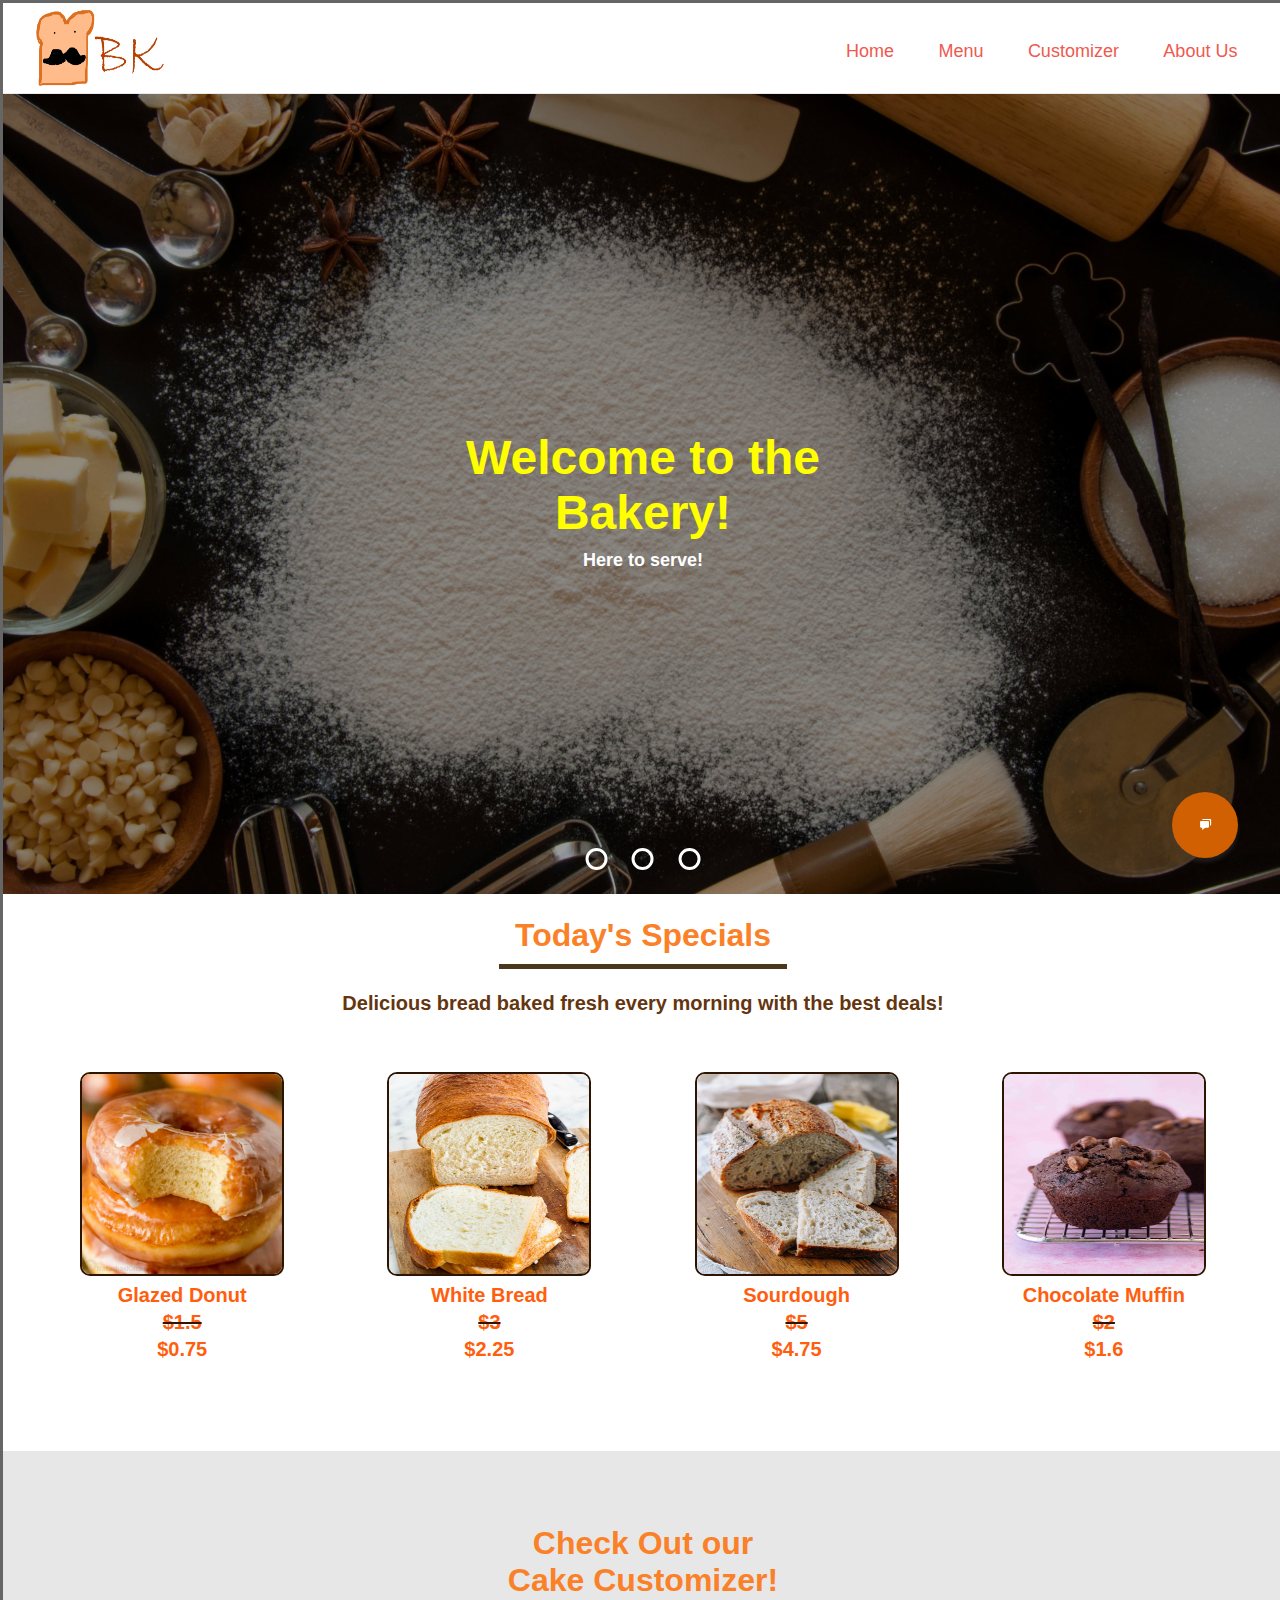
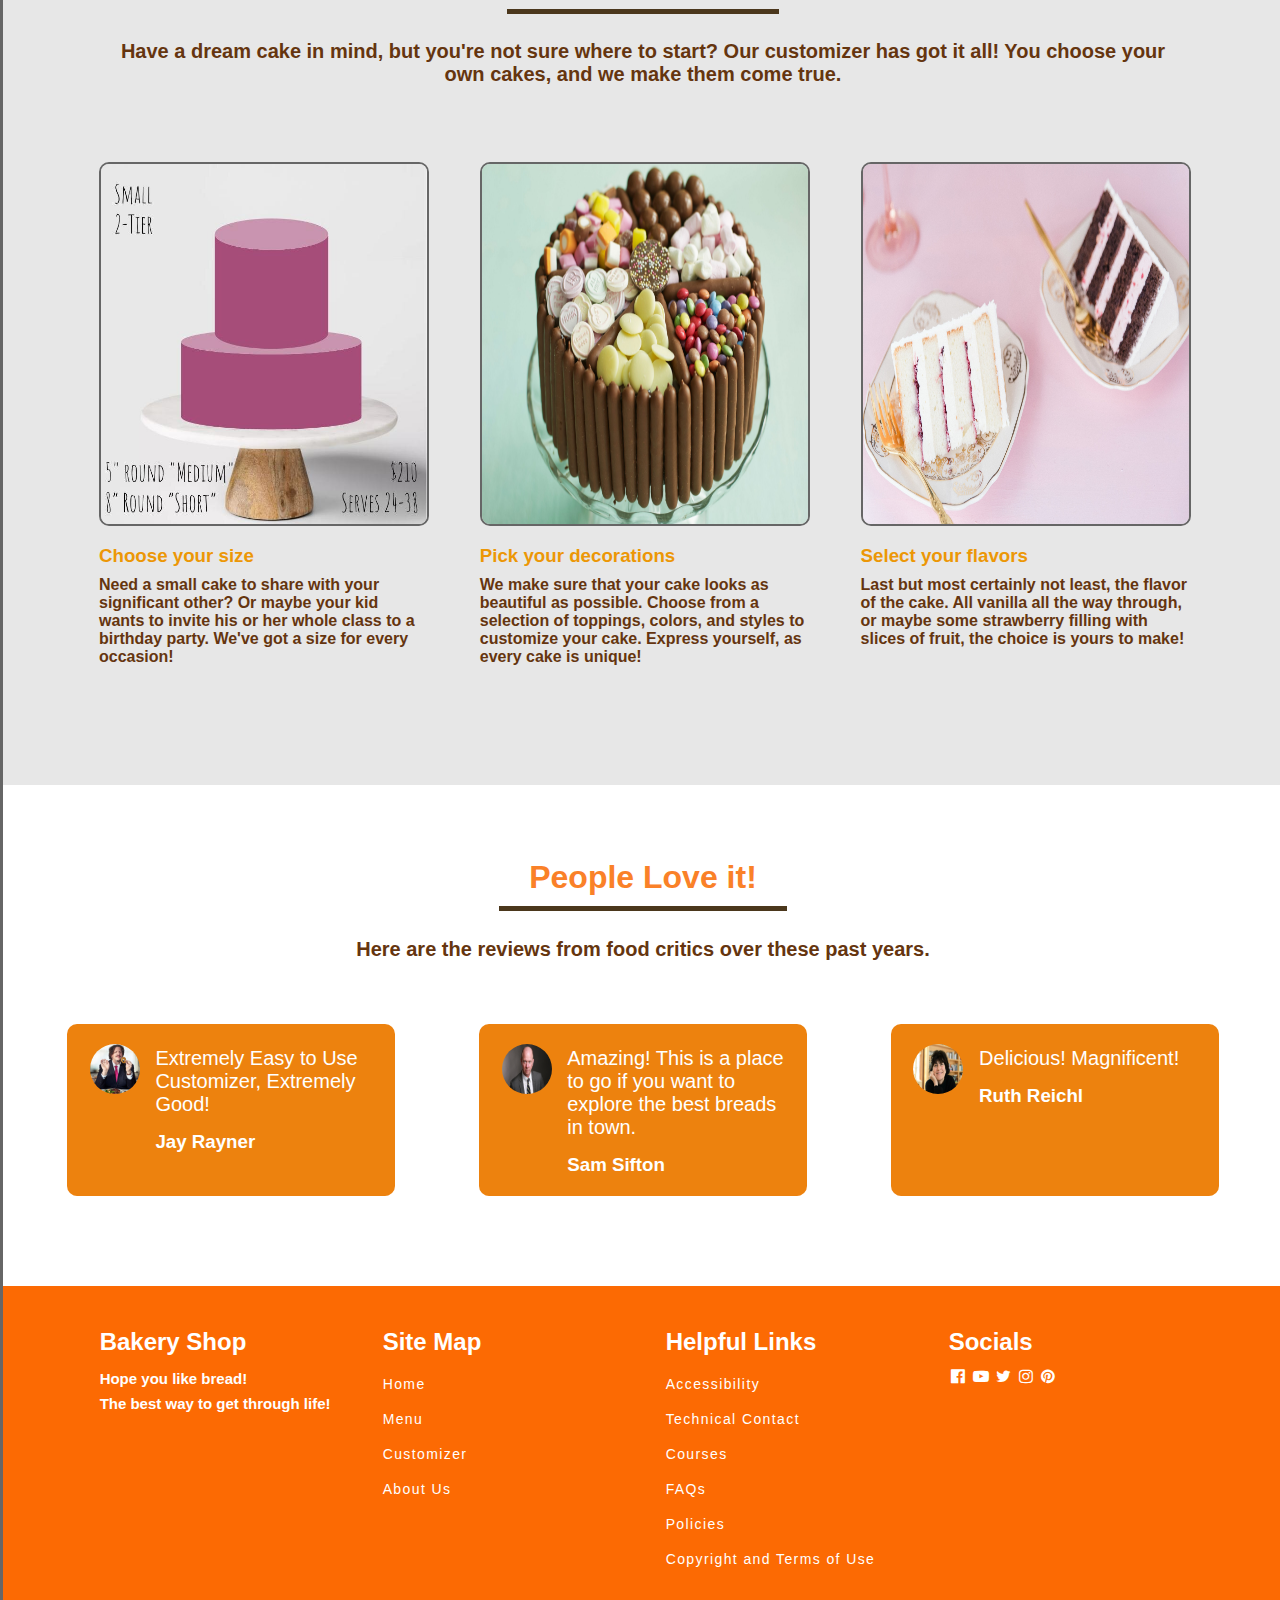
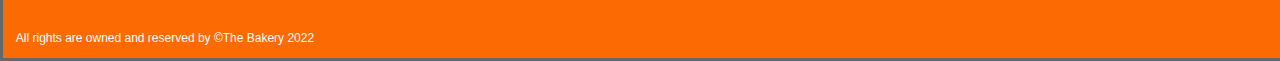
<file: index.html>
<!DOCTYPE html> 
<html lang = "en">

<head>
	<title> The Bakery </title> 
	<meta charset = "utf-8"> 
	<meta name = "viewport" content = "width=device-width, initialscale=1.0">
	<link rel = "stylesheet" href = "style.css" media = "screen">
	<!-- Importing Different Symbols and Font --> 
	<link rel = "stylesheet" href = "https://stackpath.bootstrapcdn.com/font-awesome/4.7.0/css/font-awesome.min.css"> 
	<link rel = "stylesheet" href = 'https://unpkg.com/boxicons@2.1.2/css/boxicons.min.css'>
	<script src = "script.js"></script>
</head>

<body onload = "load1()" >
<!-- Liquid Layout for Website -->
<div id = "wrapper"> 
<!-- Header and Nav (Uses hamburger menu for responsive design)--> 
	<header>
		
		<a href="index.html"> <img class="ipad" src="logo.png" alt="The Bakery Logo"> </a> 
	
		<nav>
			<input type="checkbox" id="check"> 
			<label for="check">  
				<i class='bx bx-menu' id = "btn"> </i>
				<i class='bx bx-x' id = "cancel"> </i> 
			</label> 
	
			<a href="index.html"> <img src="logo.png" alt="The Bakery Logo"> </a> 
			
			<ul>
					<li> <a href="index.html">Home</a> </li>
					<li> <a href="menu.html">Menu</a> </li>
					<li> <a href="custom.html">Customizer</a> </li>
					<li> <a href="about.html">About Us</a> </li>
			</ul>

		</nav>
		
	</header> 
	
	<main>

<!-- Home Feature Section -->
	<section id = "specials-feature">
	
		<div class = "slides">

			<div class = "slider active">	
				<img src = "feature/home.jpg" alt = "Home" id = "home-feature">
				<div class = "promo-info"> 
					<h1> Welcome to the Bakery! </h1> 
					<p> Here to serve! </p>
				</div>
			</div> 

			<div class = "slider">
				<img src = "" alt = "Promo 1" id = "image-promo1">	
				<div class = "promo-info"> 
					<h1 id = "promo-header1"></h1> 
					<p id = "promo-info1"></p>
				</div>
			</div> 

			<div class = "slider">
				<img src = "" alt = "Promo 2" id = "image-promo2">
				<div class = "promo-info"> 
					<h1 id = "promo-header2"></h1> 
					<p id = "promo-info2"></p>
				</div>	
			</div>

			<i class='bx bxs-chevron-left' id = "slide-prev"></i>
			<i class='bx bxs-chevron-right' id = "slide-next"></i>

			<!-- Manual Slider -->

			<div class = "dots-nav"> 
				<div class = "dot"></div>
				<div class = "dot"></div>
				<div class = "dot"></div>
			</div>

		</div>

	</section>	 

<!--- Featured Specials Section -->

	<section id="featured-specials"> 
					
		<h2> Today's Specials </h2> 
		
		<p> Delicious bread baked fresh every morning with the best deals! </p> 

		<div class= "row-2page"> 
		
			<div class="col-2page"> 
				<a href =""> <img src="" alt = "Deal 1" id = "deal1-image"> </a> 
				<h3 class = "deal1-bread" > </h3> 
				<strike> <h3 class = "old-price1">  </h3> </strike>
				<h3 class = "new-price1"> </h3> 
			</div> 
			
			<div class="col-2page"> 
				<a href =""> <img src="" alt = "Deal 2" id = "deal2-image"> </a> 
				<h3 class = "deal2-bread" > </h3> 
				<strike> <h3 class = "old-price2">  </h3> </strike>
				<h3 class = "new-price2"> </h3> 
			</div> 
			
			<div class="col-2page"> 
				<a href =""> <img src="" alt = "Deal 3" id = "deal3-image"> </a> 
				<h3 class = "deal3-bread" > </h3> 
				<strike> <h3 class = "old-price3">  </h3> </strike>
				<h3 class = "new-price3"> </h3> 
			</div> 
			
			<div class="col-2page"> 
				<a href =""> <img src="" alt = "Deal 3" id = "deal4-image"> </a> 
				<h3 class = "deal4-bread" > </h3> 
				<strike> <h3 class = "old-price4">  </h3> </strike>
				<h3 class = "new-price4"> </h3> 
			</div>
			
		</div> 

	</section>  

<!-- Showcasing the type of cruisine taught -->
	<div class="cover">
		<section id="custom"> 
	
			<h2> Check Out our Cake Customizer! </h2> 
			
			<p id = "custom-desc"> Have a dream cake in mind, but you're not sure where to start? Our customizer has got it all! You choose your own cakes, and we make them come true. </p>
		
			<div id="row1">
		
				<div class="custom-col">
					<a href=""> <img src="custom/size.jpg" alt="Choose your size" height=360> </a>
					<h3>Choose your size</h3>
					<p> Need a small cake to share with your significant other? Or maybe your kid wants to invite his or her whole class to a birthday party. We've got a size for every occasion! </p>
				</div> 
			
				<div class="custom-col">
					<a href=""> <img src="custom/decoration.jpg" alt="Pick your decorations" height=360> </a> 
					<h3>Pick your decorations</h3>
					<p> We make sure that your cake looks as beautiful as possible. Choose from a selection of toppings, colors, and styles to customize your cake. Express yourself, as every cake is unique! </p>
				</div> 
			
				<div class="custom-col">
					<a href=""> <img src="custom/flavor.jpg" alt="Select your flavors" height=360> </a> 
					<h3>Select your flavors</h3>
					<p> Last but most certainly not least, the flavor of the cake. All vanilla all the way through, or maybe some strawberry filling with slices of fruit, the choice is yours to make!</p>
				</div>

			</div>
	
		</section> 
	</div> 

<!-- Reviews from People --> 
		<section id="review"> 
		
			<h2> People Love it! </h2>
			<p id = "review-desc"> Here are the reviews from food critics over these past years. </p>
			
				<div class="row2-3"> 
			
					<div class="review-col">
						<img src="reviewer/jay.jpg" alt="Jay Rayner Portrait"> 
						<div>
							<p> Extremely Easy to Use Customizer, Extremely Good! </p> 
							<h3> Jay Rayner </h3> 
						</div>
					</div>
					
					<div class="review-col">
						<img src="reviewer/sam.jpg" alt="Sam Sifton Portrait"> 
						<div>
							<p> Amazing! This is a place to go if you want to explore the best breads in town. </p> 
							<h3> Sam Sifton </h3>
						</div>
					</div>
					
					<div class="review-col">
						<img src="reviewer/ruth.jpg" alt="Ruth Reichl Portrait"> 
						<div>
							<p> Delicious! Magnificent! </p> 
							<h3> Ruth Reichl </h3> 
						</div> 
					</div>
				
				</div> 
				
		</section> 
	
	</main>

<!-- Footer including socials, site map and other links --> 
	<footer>
	
		<div class="container">
		
			<div class="footer-content">
				<h3> Bakery Shop </h3>
					<h4> Hope you like bread! <br/> 
					The best way to get through life! </h4> 
			</div>
			
			<div class="footer-content">
				<h3> Site Map </h3>
				<ul>
					<li> <a href="index.html">Home</a> </li>
					<li> <a href="menu.html">Menu</a> </li>
					<li> <a href="custom.html">Customizer</a> </li>
					<li> <a href="about.html">About Us</a> </li>
				</ul>
			</div>
			
			<div class="footer-content">
				<h3> Helpful Links </h3>
				<ul>
					<li><a href="">Accessibility</a></li> 
					<li><a href="">Technical Contact</a></li> 
					<li><a href="">Courses</a></li> 
					<li><a href="">FAQs</a></li> 
					<li><a href="">Policies</a></li> 
					<li><a href="">Copyright and Terms of Use</a></li>	
				</ul> 
			</div>
			
			<div class="footer-content">
				<h3> Socials </h3>
				<div class="social">
					<a href = "https://www.facebook.com/"> <i class="fa fa-facebook-official"></i></a>
					<a href = "https://www.youtube.com/"> <i class="fa fa-youtube-play"></i></a>
					<a href = "https://twitter.com/?lang=en"> <i class="fa fa-twitter"></i></a>
					<a href = "https://www.instagram.com/"> <i class="fa fa-instagram"></i></a>
					<a href = "https://www.pinterest.com/"> <i class="fa fa-pinterest"></i></a>
				</div> 
			</div>
			
		</div>

		<div class="bottom-footer"> 
		
			<p> All rights are owned and reserved by &copy;The Bakery 2022 </p> 
			
		</div>

	</footer> 

<!-- Chat Box -->
	<section id = "chat-helper"> 
        
		<button class = "chat-button"> 
			<i class='bx bxs-chat' > </i>
		</button>

		<div class = "chat-box"> 
			<div class = "close"> 
				<i class='bx bx-x' ></i> 
			</div>
			<div class = "chat-area">
				<div class = "incoming-message"> 
					<img src = "chat_box/chat-avatar.png" alt = "Bot Avatar" class = "avatar-icon"> 
					<span class = "msg"> 
						<p> Welcome to the Bakery! </p> 
						<p> Please select the one of the </p> 
						<p> following options! </p>
						<p> 1. Contact Number </p>
						<p> 2. Email </p>
						<p> 3. Address </p>
					</span>
				</div>
			</div>

			<div class = "message-input-area">
				<input type = "text" class = "message-input"> 
				<button class = "message-submit"> <i class='bx bxs-send'> </i> </button>
			</div> 
		</div>

	</section>
	
</div>

</body>

</html>
</file>
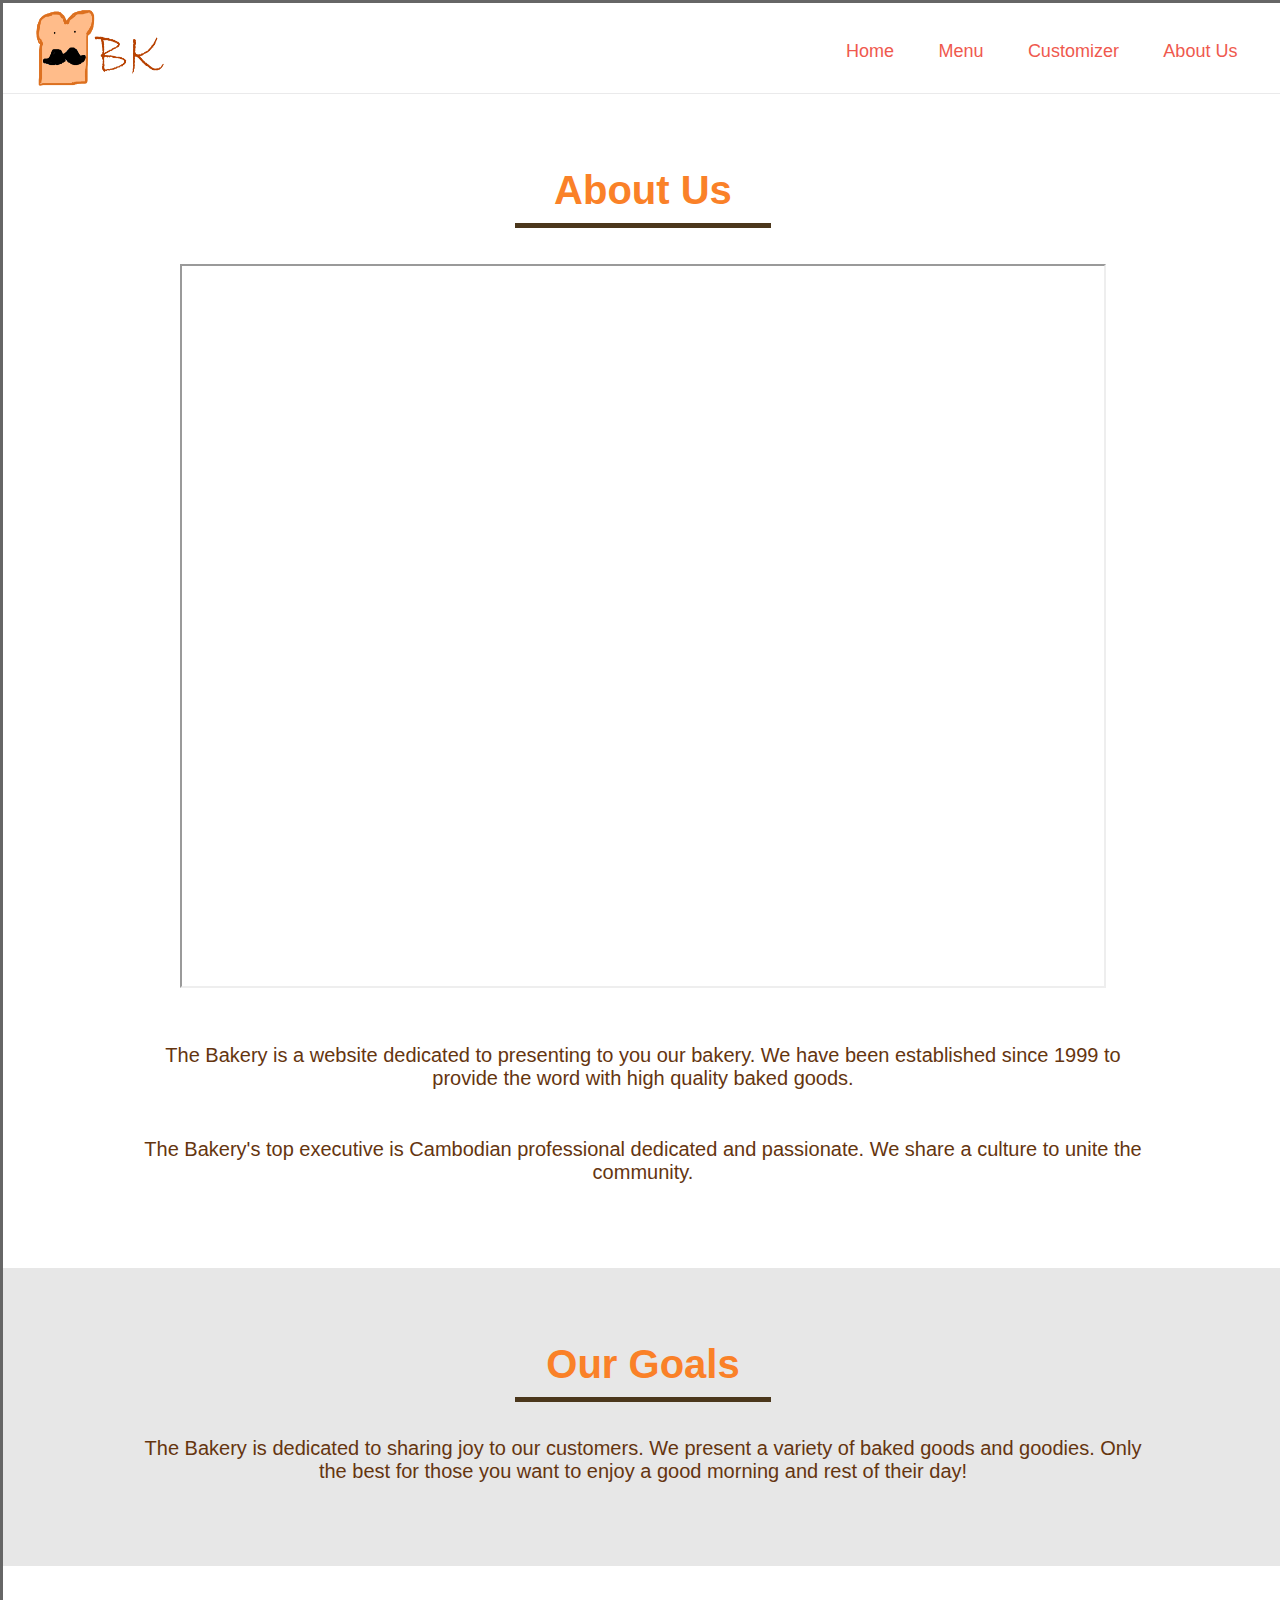
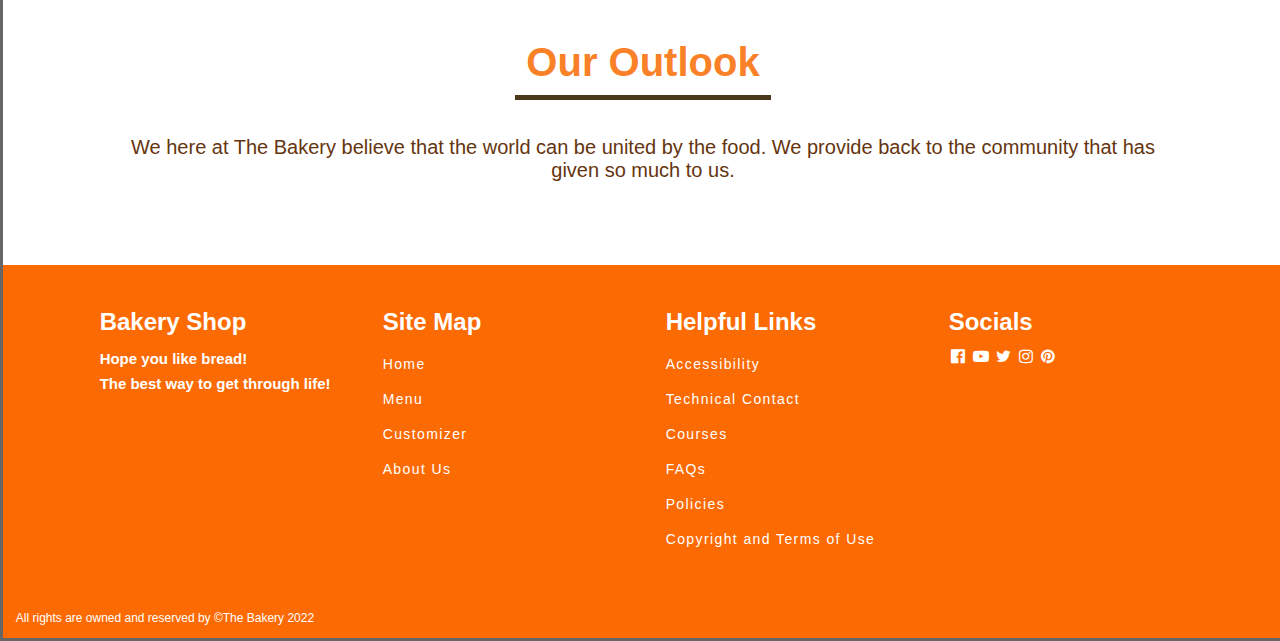
<file: about.html>
<!DOCTYPE html> 
<html lang = "en">

<head>
	<title> The Bakery </title> 
	<meta charset = "utf-8"> 
	<meta name = "viewport" content = "width=device-width, initialscale=1.0">
	<link rel = "stylesheet" href = "style.css" media = "screen">
	<!-- Importing Different Symbols and Font --> 
	<link rel = "stylesheet" href = "https://stackpath.bootstrapcdn.com/font-awesome/4.7.0/css/font-awesome.min.css"> 
	<link rel = "stylesheet" href = 'https://unpkg.com/boxicons@2.1.2/css/boxicons.min.css'>
	<script src = "script.js"></script>
</head>

<body onload = "load()">
<!-- Liquid Layout for Website -->
<div id = "wrapper"> 
<!-- Header and Nav (Uses hamburger menu for responsive design)--> 
	<header>
		
		<a href="index.html"> <img class="ipad" src="logo.png" alt="The Bakery Logo"> </a> 
		
		<nav>
			<input type="checkbox" id="check"> 
			<label for="check">  
				<i class='bx bx-menu' id = "btn"> </i>
				<i class='bx bx-x' id = "cancel"> </i> 
			</label> 
		
			<a href="index.html"> <img src="logo.png" alt="The Bakery Logo"> </a> 
				
			<ul>
					<li> <a href="index.html">Home</a> </li>
					<li> <a href="menu.html">Menu</a> </li>
					<li> <a href="custom.html">Customizer</a> </li>
					<li> <a href="about.html">About Us</a> </li>
			</ul>
	
		</nav>
			
	</header>
	
	<main>
	
		<!-- About Section Containing Video -->
		<section class="about-us-video">
		
			<h2> About Us </h2> 

			<!-- Please not this is not our video but simply used as a place holder-->
			<iframe src="https://www.youtube.com/embed/XNXuwrXFHRs" allowfullscreen></iframe>
			
			<p> The Bakery is a website dedicated to presenting to you our bakery. We have been established since 1999 to provide the word with high quality baked goods. </p>
			<br/> 
			<p> The Bakery's top executive is Cambodian professional dedicated and passionate. We share a culture to unite the community. </p> 
	
		</section> 
		
		<!-- About Section Containing Main Goals -->
		<div class="cover"> 
		<section class="about-us-goal"> 
		
			<h2> Our Goals </h2> 
			
			<p>The Bakery is dedicated to sharing joy to our customers. We present a variety of baked goods and goodies. Only the best for those you want to enjoy a good morning
			and rest of their day! </p> 
		
		</section> 
		</div> 
		
		<!-- About Section Containing Outlook-->
		<section class="about-us-outlook"> 
			
			<h2> Our Outlook </h2> 
			
			<p> We here at The Bakery believe that the world can be united by the food. We provide back to the community that has given so much to us. </p> 
			
		</section> 
		
	</main>

<!-- Footer including socials, site map and other links --> 
	<footer>
	
		<div class="container">
		
			<div class="footer-content">
				<h3> Bakery Shop </h3>
					<h4> Hope you like bread! <br/> 
					The best way to get through life! </h4>
			</div>
			
			<div class="footer-content">
				<h3> Site Map </h3>
				<ul>
					<li> <a href="index.html">Home</a> </li>
					<li> <a href="menu.html">Menu</a> </li>
					<li> <a href="custom.html">Customizer</a> </li>
					<li> <a href="about.html">About Us</a> </li> 
				</ul>
			</div>
			
			<div class="footer-content">
				<h3> Helpful Links </h3>
				<ul>
					<li><a href="">Accessibility</a></li> 
					<li><a href="">Technical Contact</a></li> 
					<li><a href="">Courses</a></li> 
					<li><a href="">FAQs</a></li> 
					<li><a href="">Policies</a></li> 
					<li><a href="">Copyright and Terms of Use</a></li>	
				</ul> 
			</div>
			
			<div class="footer-content">
				<h3> Socials </h3>
				<div class="social">
					<a href = "https://www.facebook.com/"> <i class="fa fa-facebook-official"></i></a>
					<a href = "https://www.youtube.com/"> <i class="fa fa-youtube-play"></i></a>
					<a href = "https://twitter.com/?lang=en"> <i class="fa fa-twitter"></i></a>
					<a href = "https://www.instagram.com/"> <i class="fa fa-instagram"></i></a>
					<a href = "https://www.pinterest.com/"> <i class="fa fa-pinterest"></i></a>
				</div> 
			</div>
			
		</div>

		<div class="bottom-footer"> 
		
			<p> All rights are owned and reserved by &copy;The Bakery 2022 </p> 
			
		</div>

	</footer> 
	
</div>

</body>

</html>
</file>
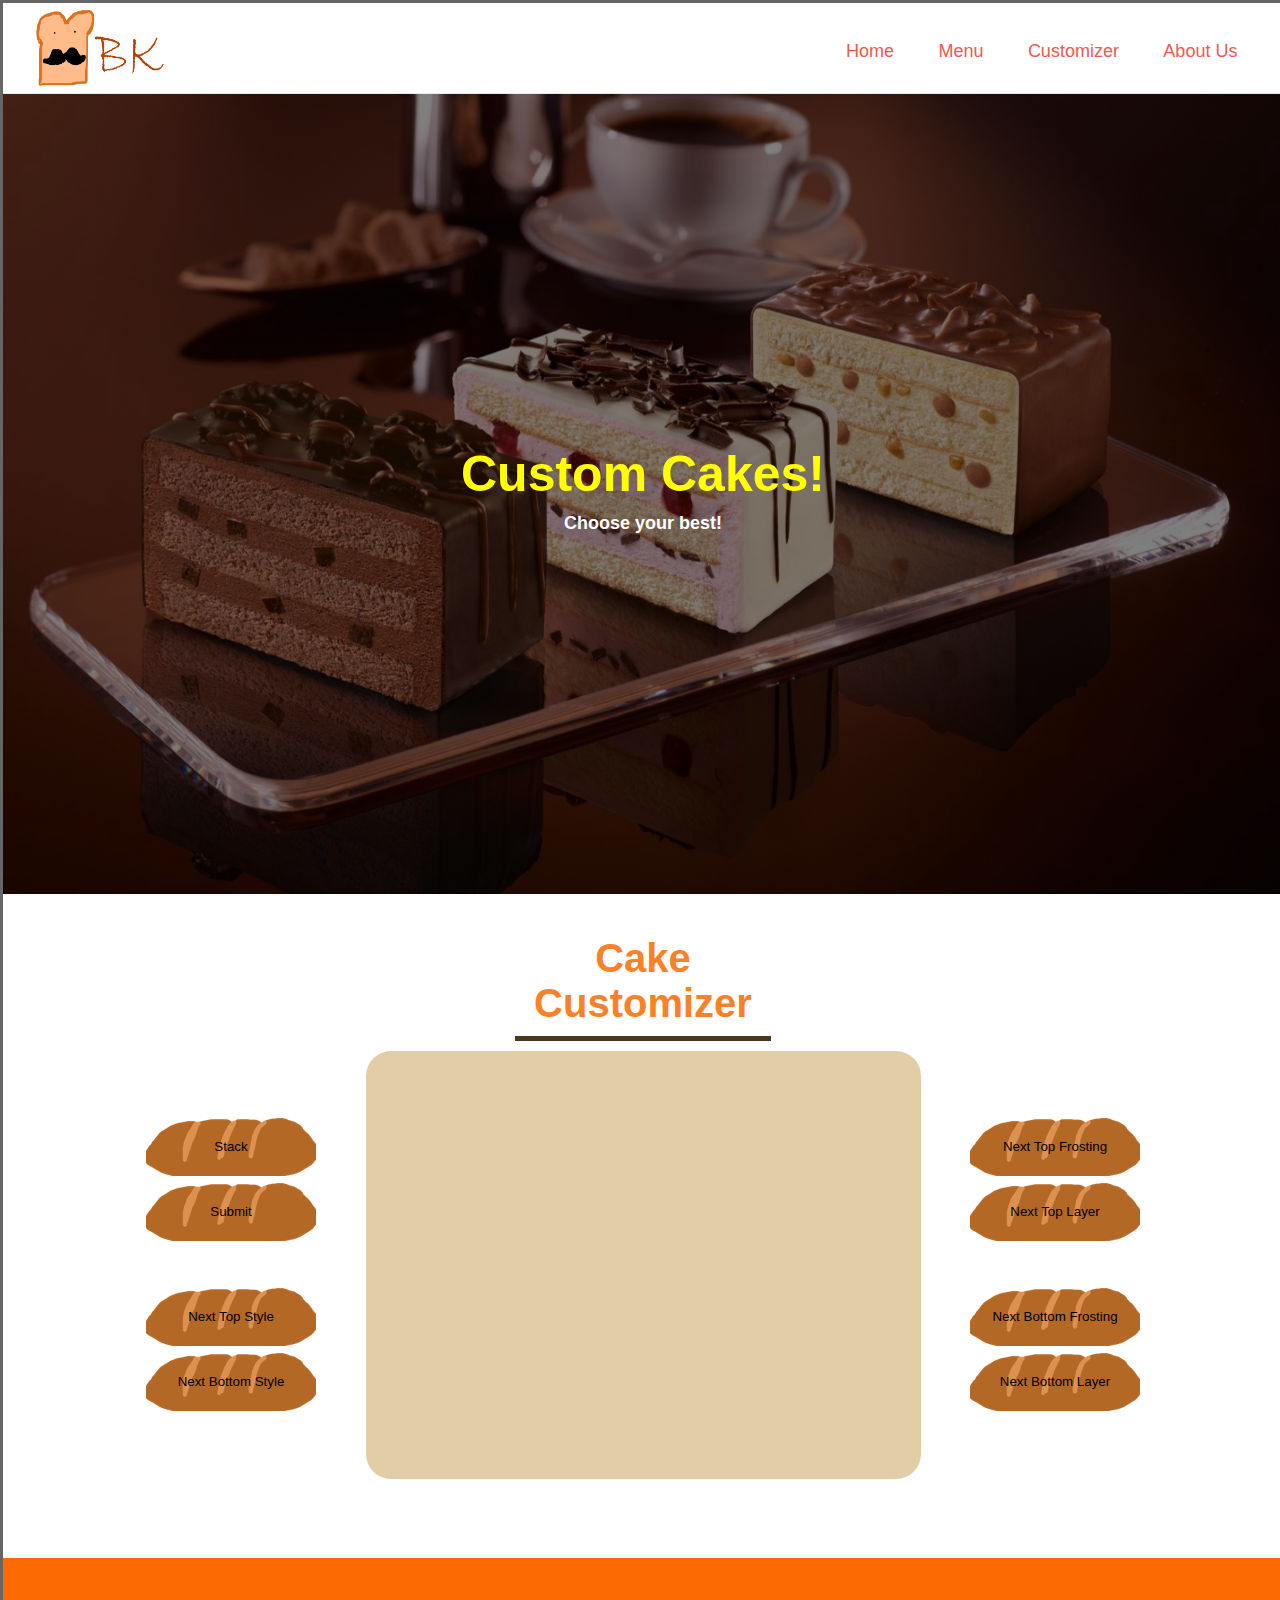
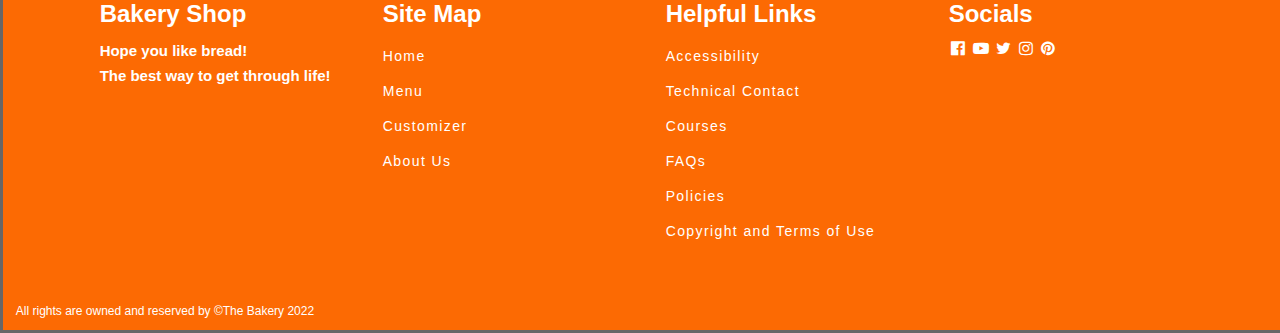
<file: custom.html>
<!DOCTYPE html> 
<html lang = "en">

<head>
	<title> The Bakery </title> 
	<meta charset = "utf-8"> 
	<meta name = "viewport" content = "width=device-width, initialscale=1.0">
	<link rel = "stylesheet" href = "style.css" media = "screen">
	<!-- Importing Different Symbols and Font --> 
	<link rel = "stylesheet" href = "https://stackpath.bootstrapcdn.com/font-awesome/4.7.0/css/font-awesome.min.css"> 
	<link rel = "stylesheet" href = 'https://unpkg.com/boxicons@2.1.2/css/boxicons.min.css'>
    <script src="script.js"></script>
</head>

<body onload = "load()">
<!-- Liquid Layout for Website -->
<div id = "wrapper"> 
<!-- Header and Nav (Uses hamburger menu for responsive design)--> 
	<header>
		
		<a href="index.html"> <img class="ipad" src="logo.png" alt="The Bakery Logo"> </a> 
	
		<nav>
			<input type="checkbox" id="check"> 
			<label for="check">  
				<i class='bx bx-menu' id = "btn"> </i>
				<i class='bx bx-x' id = "cancel"> </i> 
			</label> 
	
			<a href="index.html"> <img src="logo.png" alt="The Bakery Logo"> </a> 
			
			<ul>
					<li> <a href="index.html">Home</a> </li>
					<li> <a href="menu.html">Menu</a> </li>
					<li> <a href="custom.html">Customizer</a> </li>
					<li> <a href="about.html">About Us</a> </li>
			</ul>

		</nav>
		
	</header> 
	
	<main>

    <!-- Home Section -->
        <div id = "custom-home">

            <div class = "title"> 

            <h1> Custom Cakes! </h1>
			
			    <p> Choose your best! <p>
                    
            </div>
			
		</div>  
    
        <div id = "cake-custom"> 
		
        <h2> Cake Customizer </h2> 
        
        <div id="cakeContainer">
            <div id="cakeBackground">
            <div id="bottomFrosting"></div>
            <div id="topFrosting"></div>
            <div id="bottomLayer"></div>
            <div id="topLayer"></div>
            <div id="topStyle"></div>
            <div id="bottomStyle"></div>
            </div>

            <div>
                <input id="nextFrostB" type="button" value ="Next Bottom Frosting" onclick="nextFrostB()">
            </div>
            <div>
                <input id="nextLayerB" type="button" value ="Next Bottom Layer" onclick="nextLayerB()">
            </div>
            <div>
                <input id="nextFrostT" type="button" value ="Next Top Frosting" onclick="nextFrostT()">
            </div>
            <div>
                <input id="nextLayerT" type="button" value ="Next Top Layer" onclick="nextLayerT()">
            </div>
            <div>
                <input id="nextStyleT" type="button" value ="Next Top Style" onclick="nextStyleT()">
            </div>
            <div>
                <input id="nextStyleB" type="button" value ="Next Bottom Style" onclick="nextStyleB()">
            </div>
            <div>
                <input id="cakeStack" type="button" value ="Stack" onclick="nextStack()">
            </div>
            <div>
                <input id="submit" type="button" value ="Submit" onclick="">
            </div>
    
        </div>

	</main>

<!-- Footer including socials, site map and other links --> 
	<footer>
	
		<div class="container">
		
			<div class="footer-content">
				<h3> Bakery Shop </h3>
					<h4> Hope you like bread! <br/> 
					The best way to get through life! </h4> 
			</div>
			
			<div class="footer-content">
				<h3> Site Map </h3>
				<ul>
					<li> <a href="index.html">Home</a> </li>
					<li> <a href="menu.html">Menu</a> </li>
					<li> <a href="custom.html">Customizer</a> </li>
					<li> <a href="about.html">About Us</a> </li>
				</ul>
			</div>
			
			<div class="footer-content">
				<h3> Helpful Links </h3>
				<ul>
					<li><a href="">Accessibility</a></li> 
					<li><a href="">Technical Contact</a></li> 
					<li><a href="">Courses</a></li> 
					<li><a href="">FAQs</a></li> 
					<li><a href="">Policies</a></li> 
					<li><a href="">Copyright and Terms of Use</a></li>	
				</ul> 
			</div>
			
			<div class="footer-content">
				<h3> Socials </h3>
				<div class="social">
					<a href = "https://www.facebook.com/"> <i class="fa fa-facebook-official"></i></a>
					<a href = "https://www.youtube.com/"> <i class="fa fa-youtube-play"></i></a>
					<a href = "https://twitter.com/?lang=en"> <i class="fa fa-twitter"></i></a>
					<a href = "https://www.instagram.com/"> <i class="fa fa-instagram"></i></a>
					<a href = "https://www.pinterest.com/"> <i class="fa fa-pinterest"></i></a>
				</div> 
			</div>
			
		</div>

		<div class="bottom-footer"> 
		
			<p> All rights are owned and reserved by &copy;The Bakery 2022 </p> 
			
		</div>

	</footer> 
	
</div>

</body>

</html>
</file>
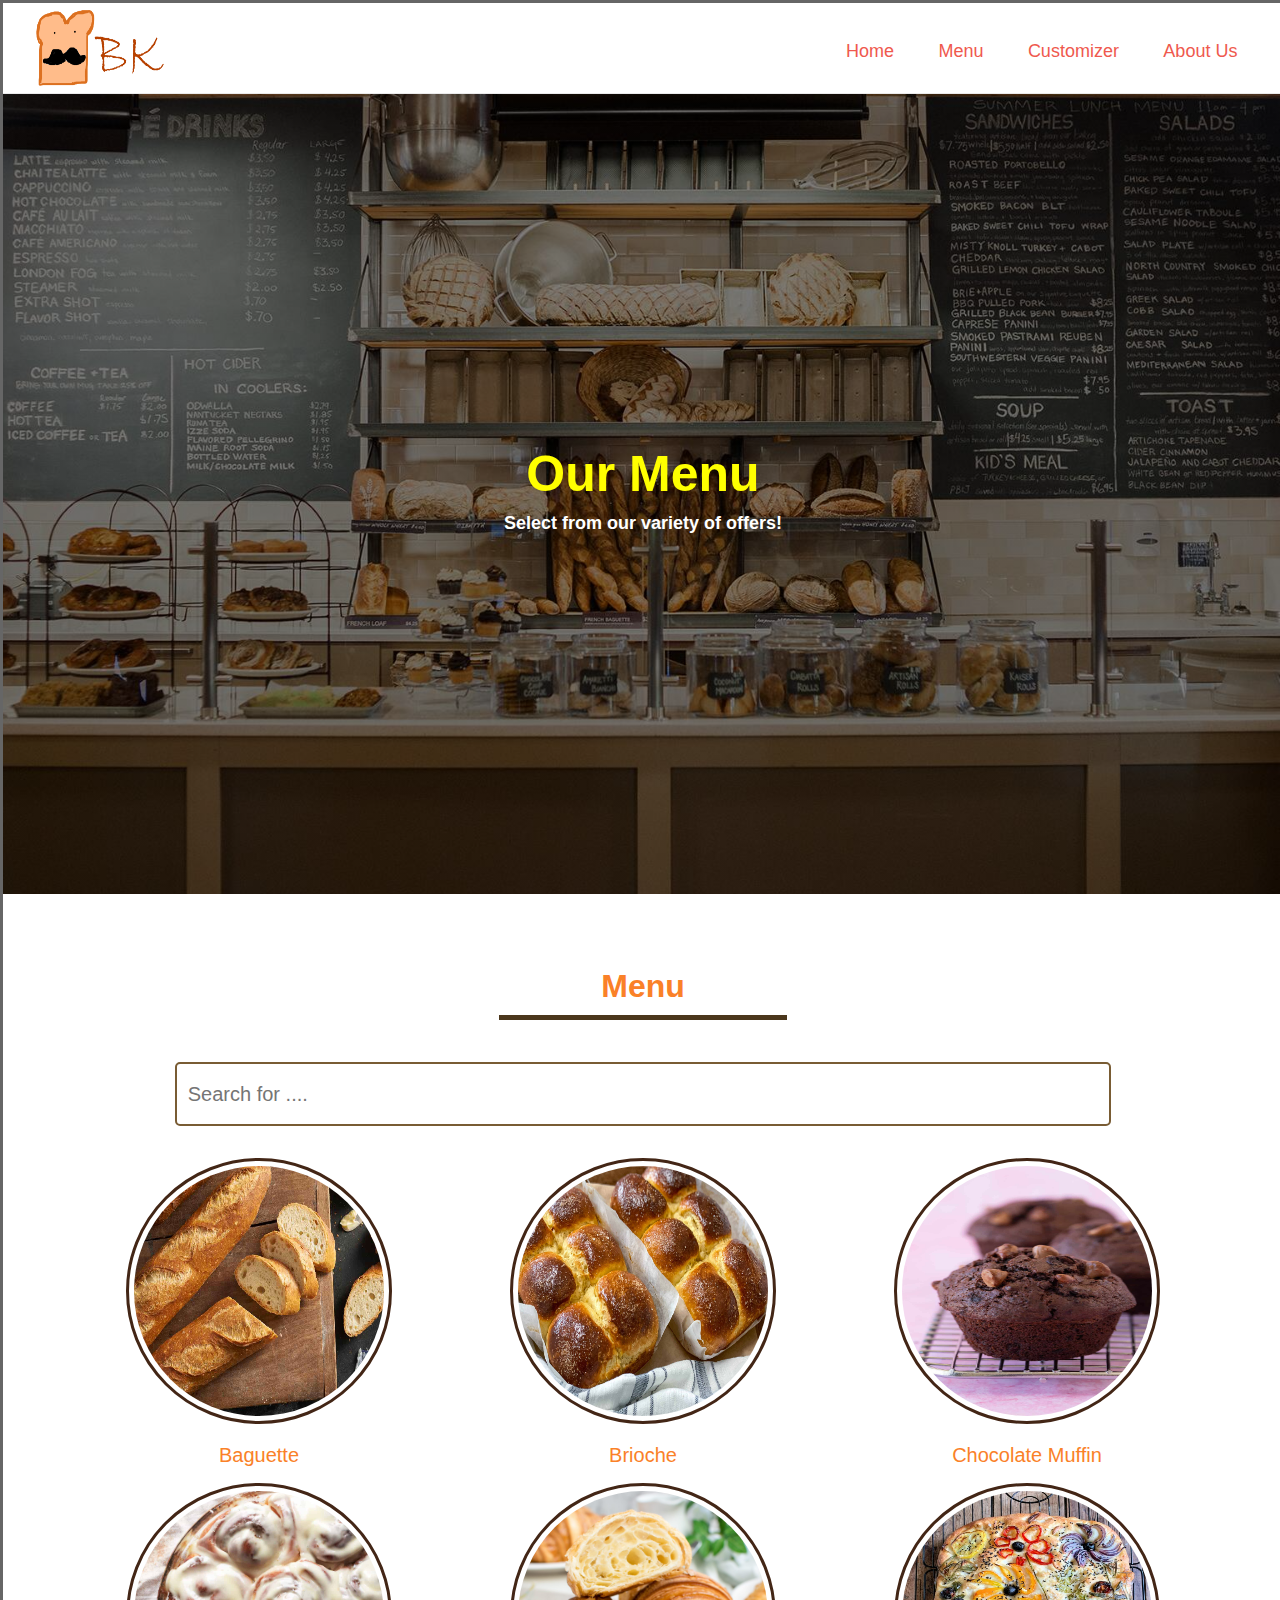
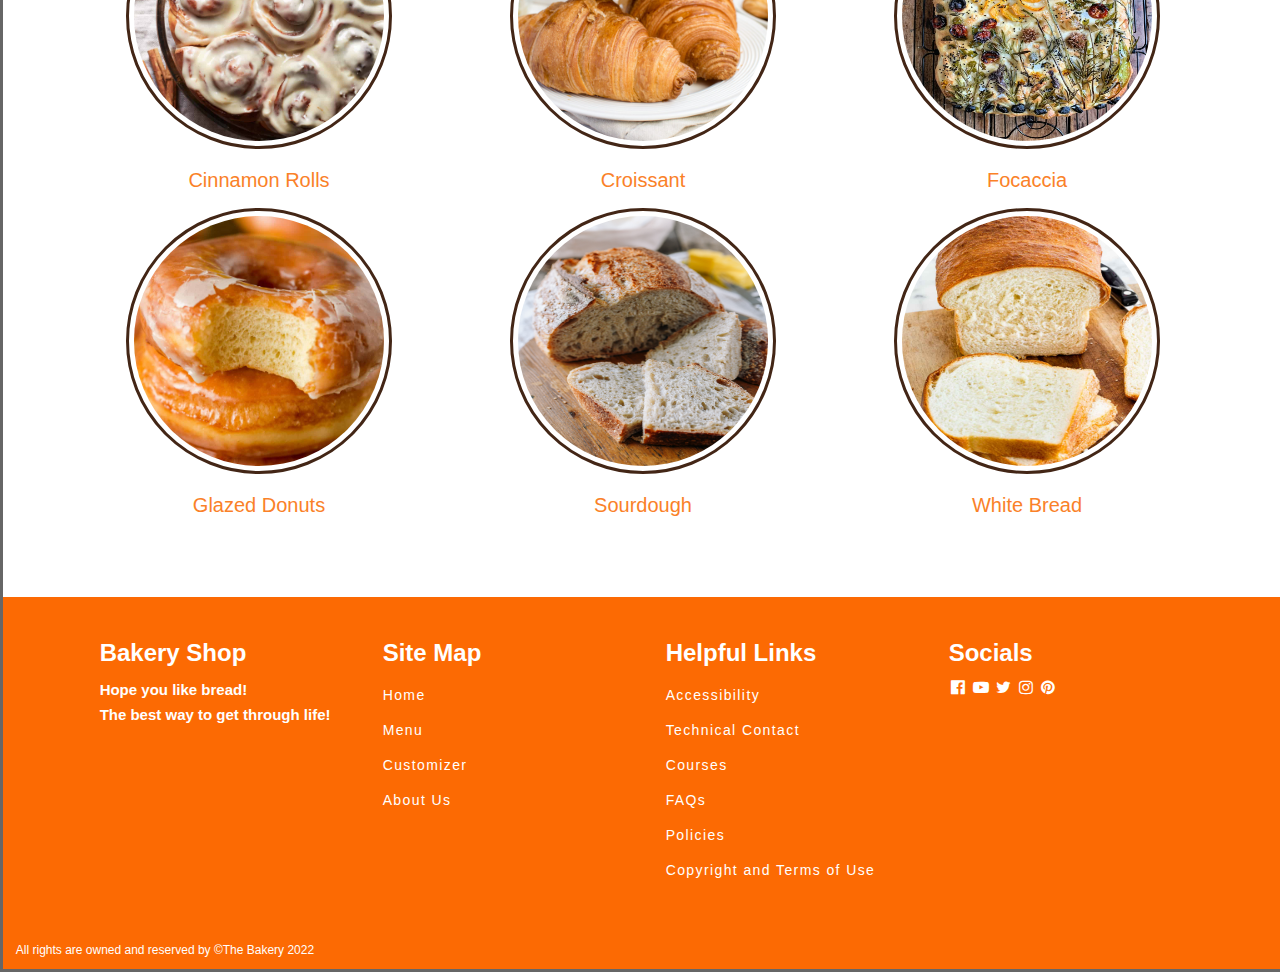
<file: menu.html>
<!DOCTYPE html> 
<html lang = "en">

<head>
	<title> The Bakery </title> 
	<meta charset = "utf-8"> 
	<meta name = "viewport" content = "width=device-width, initialscale=1.0">
	<link rel = "stylesheet" href = "style.css" media = "screen">
	<!-- Importing Different Symbols and Font --> 
	<link rel = "stylesheet" href = "https://stackpath.bootstrapcdn.com/font-awesome/4.7.0/css/font-awesome.min.css"> 
	<link rel = "stylesheet" href = 'https://unpkg.com/boxicons@2.1.2/css/boxicons.min.css'>
	<script src = "script.js"></script>
</head>

<body onload = "load();load2()" >
<!-- Liquid Layout for Website -->
<div id = "wrapper"> 
<!-- Header and Nav (Uses hamburger menu for responsive design)--> 
	<header>
		
		<a href="index.html"> <img class="ipad" src="logo.png" alt="The Bakery Logo"> </a> 
	
		<nav>
			<input type="checkbox" id="check"> 
			<label for="check">  
				<i class='bx bx-menu' id = "btn"> </i>
				<i class='bx bx-x' id = "cancel"> </i> 
			</label> 
	
			<a href="index.html"> <img src="logo.png" alt="The Bakery Logo"> </a> 
			
			<ul>
					<li> <a href="index.html">Home</a> </li>
					<li> <a href="menu.html">Menu</a> </li>
					<li> <a href="custom.html">Customizer</a> </li>
					<li> <a href="about.html">About Us</a> </li>
			</ul>

		</nav>
		
	</header> 
	
	<main>

    <!-- Home Section -->
        <div id = "menu-home">

            <div class = "title"> 

            <h1> Our Menu </h1>
			
			    <p> Select from our variety of offers! <p>
                    
            </div>
			
		</div>  

        <div id = "menu-search"> 

            <h2> Menu </h2>

            <input type = "text" name = "search" class = "search-bar" placeholder = " Search for ...." /> 

            <div id="menu-gallery">
                <figure>
					<a href=""> <img src="Menu_Pictures/baguette.jpg" alt="Baguette" height=300> </a>
					<figcaption> Baguette </figcaption>
				</figure>

                <figure>
					<a href=""> <img src="Menu_Pictures/brioche.jpg" alt="Brioche" height=300> </a>
					<figcaption> Brioche </figcaption>
				</figure>

                <figure>
					<a href=""> <img src="Menu_Pictures/muffin.jpg" alt="Chocolate Muffin" height=300> </a>
					<figcaption> Chocolate Muffin </figcaption>
				</figure>

                <figure>
					<a href=""> <img src="Menu_Pictures/cinnamon.jpg" alt="Cinnamon Rolls" height=300> </a>
					<figcaption>  Cinnamon Rolls </figcaption>
				</figure>

                <figure>
					<a href=""> <img src="Menu_Pictures/croissant.jpg" alt="Croissant" height=300> </a>
					<figcaption> Croissant </figcaption>
				</figure>

                <figure>
					<a href=""> <img src="Menu_Pictures/focaccia.jpg" alt="Focaccia" height=300> </a>
					<figcaption> Focaccia </figcaption>
				</figure> 

                <figure>
					<a href=""> <img src="Menu_Pictures/donut.jpg" alt="Glazed Donuts" height=300> </a>
					<figcaption>  Glazed Donuts </figcaption>
				</figure>
		
				<figure>
					<a href=""> <img src="Menu_Pictures/sourdough.jpg" alt="Sourdough" height=300> </a>
					<figcaption>  Sourdough </figcaption>
				</figure> 

                <figure> 
					<a href=""> <img src="Menu_Pictures/whitebread.jpg" alt="White Bread" height=300 > </a> 
					<figcaption> White Bread </figcaption>
				</figure>
				
			</div> 

        </div>
    
	</main>

<!-- Footer including socials, site map and other links --> 
	<footer>
	
		<div class="container">
		
			<div class="footer-content">
				<h3> Bakery Shop </h3>
					<h4> Hope you like bread! <br/> 
					The best way to get through life! </h4> 
			</div>
			
			<div class="footer-content">
				<h3> Site Map </h3>
				<ul>
					<li> <a href="index.html">Home</a> </li>
					<li> <a href="menu.html">Menu</a> </li>
					<li> <a href="custom.html">Customizer</a> </li>
					<li> <a href="about.html">About Us</a> </li>
				</ul>
			</div>
			
			<div class="footer-content">
				<h3> Helpful Links </h3>
				<ul>
					<li><a href="">Accessibility</a></li> 
					<li><a href="">Technical Contact</a></li> 
					<li><a href="">Courses</a></li> 
					<li><a href="">FAQs</a></li> 
					<li><a href="">Policies</a></li> 
					<li><a href="">Copyright and Terms of Use</a></li>	
				</ul> 
			</div>
			
			<div class="footer-content">
				<h3> Socials </h3>
				<div class="social">
					<a href = "https://www.facebook.com/"> <i class="fa fa-facebook-official"></i></a>
					<a href = "https://www.youtube.com/"> <i class="fa fa-youtube-play"></i></a>
					<a href = "https://twitter.com/?lang=en"> <i class="fa fa-twitter"></i></a>
					<a href = "https://www.instagram.com/"> <i class="fa fa-instagram"></i></a>
					<a href = "https://www.pinterest.com/"> <i class="fa fa-pinterest"></i></a>
				</div> 
			</div>
			
		</div>

		<div class="bottom-footer"> 
		
			<p> All rights are owned and reserved by &copy;The Bakery 2022 </p> 
			
		</div>

	</footer> 
	
</div>

</body>

</html>
</file>
<file: style.css>
/* Universal Style, Body, Main style*/
* 
{
	margin: 0;
	padding: 0; 
}
body 
{
	background-color: #FFFFFF; 
	font-family: Helvetica;  
}
main p 
{
	color: #65350f; 
}


/* Navigation bar styling */ 
header 
{
	border-bottom: 1.5px #EAEAEB solid; 
}
.ipad
{
	display: none; 
	height: 10%; 
}
nav 
{
	height: 90px; 
	width: 100%; 
	background-color: #FFFFFF; 
}
nav img 
{
	height: 80px;
	width: 140px; 
	position: absolute; 
	top: 8px; 
	left: 2%; 
}
nav a 
{
	text-decoration: none; 
}
nav ul 
{
	float: right; 
	margin-right: 2%; 
	list-style-type: none; 
	z-index: 2;
}
nav ul li 
{
	display: inline-block; 
	line-height: 80px; 
	padding-top: 8px; 
	margin: 0 10px; 
}
nav ul li a
{
	position: relative; 
	font-size: 1.125em;  
	padding: 7px 10px;
	border-radius: 3px; 
}
nav ul li a:link 
{
	color: #ef594e;
}
nav ul li a:visited  
{
	color: #ef594e;
}
nav ul li a:hover 
{
	color: #FFFFFF; 
	background-color: #ef594e;
	transition: 0.5s; 
}
label #btn,
label #cancel 
{
	float: right; 
	color: #666666;
	font-size: 2.8125em; 
	line-height: 80px; 
	margin-right: 2%; 
	padding-top: 6px;  
	cursor: pointer; 
	display: none; 
}
#check 
{
	display: none; 
}

/* Wrapper For Liquid Layout*/
#wrapper 
{  
	width: 100%; 
	margin-right: auto;
	margin-left: auto; 
	border: 3px solid #666666; 
	box-shadow: 3px 3px 3px 3px #666666;  
}


/* General Heading Styling*/
h2 
{ 
	font-size: 2em;
	font-weight: 700; 
	color: #fa8128; 
	content: "";
    display: block;
    margin: 10px auto;
    width: 25%; 
    padding-bottom: 10px;
    border-bottom: 5px solid #4b371c;
}


/*Home Section Styling */

/* Home Slider Styling */
#specials-feature 
{  
	position: relative;
	width: 100%; 
	height: 100%;   
}
.slides 
{
	position: relative; 
	width: 100%;
	min-height: 50em;     
	overflow: hidden;
	background-color: rgb(0, 0, 0);  
}
.slider 
{
	position: absolute; 
	height: 100%; 
	width: 100%; 
	clip-path: ellipse(0% 40% at 0% 54%);
}
.slider.active 
{
	clip-path: ellipse(150% 150% at 0% 54%);
	transition: 1.5s; 
}
.slider img 
{
	position: absolute; 
	height: 100%; 
	width: 100%; 
	object-fit: cover;
	opacity: 0.6; 
}
.promo-info 
{
	text-align: center; 
	position: absolute; 
	padding-top: 2rem;
	height: 20%; 
	width: 40%; 
	color: yellow; 
	top: 50%; 
	left: 50%;
	transform: translate(-50%,-50%);
	border-radius: 20px; 
}
.promo-info h1 
{
	font-size: 3em; 
}
.promo-info p 
{ 
	color: #ffffff; 
	margin: 10px 0 10px; 
	font-weight: bold; 
	font-size: 18px; 
}
#slide-prev, #slide-next  
{
	transform: translate(0, -50%); 
	font-size: 50px; 
	cursor: pointer; 
	color: #ffffff; 
	padding: 1rem; 
	position: absolute; 
	top: 50%;  
	transition: opacity 0.5s ease; 
	opacity: 0; 
}
#slide-prev:hover, #slide-next:hover 
{
	color: orange; 
}
#slide-prev 
{
	left: 0; 
}
#slide-next 
{
	right: 0; 
}
.dots-nav 
{
	cursor: pointer; 
	position: absolute; 
	left: 50%; 
	transform: translate(-50%); 
	bottom: 20px; 
}
.dot
{
	cursor: pointer; 
	display: inline-block; 
	width: 1em; 
	height: 1em; 
	margin: 0 10px; 
	border-radius: 50%; 
	border: 3px solid #ffffff; 
}
.dot:hover 
{
	border: 3px solid orange;
}
.dot.active 
{
	background-color: orange; 
}

/* Specials of the day styling */
#featured-specials
{
	background-color: #ffffff; 
	width: 90%; 
	margin-left: auto; 
	margin-right:auto; 
	text-align: center; 
	padding-top: 1%; 
	padding-bottom: 2em;
}
#featured-specials p 
{
	margin-top: 2%; 
	font-size: 1.25em; 
	font-weight: bold; 
}
#featured-specials h3 
{
	font-size: 1.25em; 
	color: #ff5e0e; 
	padding-top: 4px;
}
strike 
{
	color: #2e1503; 
}
.row-2page 
{
	margin-top: 5%; 
	display: flex; 
	flex-direction: row; 
	justify-content: space-between;
}
.col-2page 
{
	flex-basis: 20%;  
	margin-bottom: 5%;
}
.col-2page img
{
	height: 200px;
	width: 200px; 
	border-radius: 10px;
	border: 2px solid #2e1503;
}

/* Custom Section Styling */
#custom 
{
	background-color: #e7e7e7; 
	width: 85%; 
	margin-left: auto; 
	margin-right:auto; 
	text-align: center; 
	padding-top: 5%; 
	padding-bottom: 2.5%; 
}
#custom p 
{
	padding-top: 1.5%; 
	padding-bottom: 10px;
	font-weight: bold;  
}
#row1 
{
	margin-top: 6%; 
	display: flex; 
	flex-direction: row; 
	justify-content: space-between; 
}
.custom-col 
{
	flex-basis: 30%; 
	border-radius: 10px; 
	margin-bottom: 7%; 
	text-align: left; 
}
.custom-col img 
{
	width: 100%; 
	border-radius: 10px; 
	border: 2px solid #666666;
}
.custom-col h3 
{
	color: #ec9706; 
	margin-top: 15px; 
	margin-bottom: 5px; 
	text-align: left; 
	font-weight: bolder; 
}
#custom-desc 
{
	font-size: 20px; 
}

/*Row Configuration for Review Section*/
.row2-3 
{
	margin-top: 5%; 
	display: flex; 
	flex-direction: row; 
	justify-content: space-between; 
}

/*  Review Section Styling */
#review 
{
	background-color: #ffffff; 
	width: 90%; 
	margin-left: auto; 
	margin-right:auto; 
	text-align: center; 
	padding-top: 5%; 
	padding-bottom: 2.5%;
}
#review p 
{
	padding-top: 1.5%; 
	padding-bottom: 5px; 
	font-size: 20px;  
}
.review-col 
{
	display: flex; 
	flex-basis: 25%; 
	border-radius: 10px; 
	margin-bottom: 5%; 
	background: #ed820e; 
	padding: 1.75%; 
	text-align: left; 
}
.review-col img
{
	height: 50px;
	margin-left: 2.5px;  
	margin-right: 2%; 
	border-radius: 50%; 
}
.review-col p 
{ 
	color: #FFFFFF; 
	margin-left: 10px; 	
	font-size: 16px; 
}
.review-col h3
{
	text-align: left; 
	margin-top: 10px;
	margin-left: 10px;
	color: #FFFFFF; 
}
#review-desc 
{
	font-weight: bold;
}


/*Footer Styling*/
footer 
{
	width: 100%; 
	background-color: #fc6a03; 
	display: block; 
}
.container 
{
	width: 90%; 
	margin: auto; 
	padding: 1.75% 10px; 
	display: flex; 
	flex-wrap: wrap; 
	justify-content: center;
	box-sizing: border-box; 	
}
.footer-content 
{
	width: 25%; 
	padding: 10px 2%; 
	box-sizing: border-box; 
}
.footer-content h3
{
	padding: 10px 0; 
	font-size: 1.5em; 
	color: #FFFFFF; 
	
}
.footer-content h4
{
	color: #FFFFFF;
	font-size: 0.9375em; 
	text-align: justify; 
	line-height: 25px; 
	font-weight: 600; 
}
.footer-content ul 
{
	list-style-type: none; 
	color: #FFFFFF; 
	font-size: 0.875em; 
	letter-spacing: 0.1em; 
}
.footer-content ul a 
{
	text-decoration: none; 
	color: #FFFFFF;  
}
.footer-content ul a:hover
{
	color: #893101; 
}
.footer-content ul li 
{
	margin: 10px 0; 
	height: 25px; 
}
.social
{
	width: 100%; 
}
.social i 
{
	height: 20px; 
	width: 6%; 
	padding: 2px; 
}
.social a
{
	text-decoration: none; 
	color: #FFFFFF; 
}
.social a:hover
{
	color: #893101; 
}
.bottom-footer 
{
	padding: 1%; 
	color: #FFFFFF; 
	font-size: 0.75em;
	text-align: left;  
}

/*For covering certain sections*/
.cover
{
	background-color: #e7e7e7; 
}


/*Extra Styling for Menu Page (some will use for custom page as well)*/

/* Search Menu Section Styling */ 
#menu-home 
{
	background-image: linear-gradient(rgba(0,0,0,0.5),rgba(0,0,0,0.5)),url(background/menu_background.jpg); 
	background-position: center; 
	background-size: cover; 
	background-repeat: no-repeat;  
	background-attachment: fixed; 
	position: relative; 
	height: 50em; 
	z-index: 1;
}
.title 
{
	text-align: center; 
	position: absolute; 
	width: 90%; 
	color: yellow; 
	top: 50%; 
	left: 50%;
	transform: translate(-50%,-50%);
}
.title h1 
{
	font-size: 3.125em; 
}
.title p 
{
	color: #FFFFFF; 
	margin: 10px 0 10px; 
	font-weight: bold; 
	font-size: 18px; 
}
#menu-search 
{
	background-color: #FFFFFF; 
	width: 90%; 
	margin-left: auto; 
	margin-right:auto; 
	text-align: center; 
	padding-top: 5%; 
	padding-bottom: 5%; 
}
#menu-search img
{
	width: 250px; 
	height: 250px; 
	border-radius: 75%;
	padding: 5px;  
	border: 3px solid #432616;
}
#menu-gallery 
{
	display: flex; 
	flex-wrap: wrap; 
	flex-direction: row; 
	justify-content: space-around;  
}
#menu-search figure
{
	flex: 1 0 33.33%;
}
#menu-search figcaption 
{
	padding: 1rem; 
	font-size: 20px; 
	color: #fa8128; 
}
.search-bar 
{
	width: 80%; 
	border-radius: 5px; 
	height: 2.5em;
	border: 2px solid #795c34;
	margin-top: 2rem;
	margin-bottom: 2rem; 
	padding: 5px;  
	font-size: 20px;
}

/*Extra Styling for Custom Page*/
#custom-home 
{
	background-image: linear-gradient(rgba(0,0,0,0.5),rgba(0,0,0,0.5)),url(background/customizer_background.jpg); 
	background-position: center; 
	background-size: cover; 
	background-repeat: no-repeat;  
	background-attachment: fixed; 
	position: relative; 
	height: 50em; 
	z-index: 1;
}
#cake-custom
{
	background-color: #FFFFFF; 
	width: 80%; 
	height: 30em; 
	margin-left: auto; 
	margin-right:auto; 
	text-align: center; 
	padding-top: 2.5%; 
	padding-bottom: 2.5%; 
	font-size: 1.25em; 
}
#cakeContainer
{
	position: absolute; 
	width: 80%;
	height: 428px;
}
#cakeBackground
{
	position: absolute;
	margin: auto;
	width: 555px;
	height: 428px;
	left: 100px;
	right: 100px;
	background-image: url(CakePictures/Cake/Background\ Color.PNG);
	z-index: 9;
	border-radius: 25px;
}
#bottomFrosting
{
	position: absolute;
	width: 555px;
	height: 428px;
	z-index: 10;
}
#bottomLayer
{
	position: absolute;
	width: 555px;
	height: 428px;
	z-index: 10;
}
.frostingBV
{
	position: absolute;
	width: 555px;
	height: 428px;
	background-image: url(CakePictures/Cake/Bottom\ Cake\ Vanilla.PNG);
}
.frostingBC
{
	position: absolute;
	width: 555px;
	height: 428px;
	background-image: url(CakePictures/Cake/Bottom\ Cake\ Chocolate.png);
}
.frostingBS
{
	position: absolute;
	width: 555px;
	height: 428px;
	background-image: url(CakePictures/Cake/Bottom\ Cake\ Strawberry.PNG);
}
.frostingTV
{
	position: absolute;
	width: 555px;
	height: 428px;
	background-image: url(CakePictures/Cake/Top\ Cake\ Vanilla.PNG);

}
.frostingTC
{
	position: absolute;
	width: 555px;
	height: 428px;
	background-image: url(CakePictures/Cake/Top\ Cake\ Chocolate.PNG);
}
.frostingTS
{
	position: absolute;
	width: 555px;
	height: 428px;
	background-image: url(CakePictures/Cake/Top\ Cake\ Strawberry.PNG);
}
.layerBV
{
	position: absolute;
	width: 555px;
	height: 428px;
	background-image: url(CakePictures/Cake/LayerBottomVanilla.png);
}
.layerBC
{
	position: absolute;
	width: 555px;
	height: 428px;
	background-image: url(CakePictures/Cake/LayerBottomChocolate.png);
}
.layerBS
{
	position: absolute;
	width: 555px;
	height: 428px;
	background-image: url(CakePictures/Cake/LayerBottomStrawberry.PNG);
}
.layerTV
{
	position: absolute;
	width: 555px;
	height: 428px;
	background-image: url(CakePictures/Cake/LayerTopVanilla.PNG);
}
.layerTC
{
	position: absolute;
	width: 555px;
	height: 428px;
	background-image: url(CakePictures/Cake/LayerTopChocolate.PNG);
}
.layerTS
{
	position: absolute;
	width: 555px;
	height: 428px;
	background-image: url(CakePictures/Cake/LayerTopStrawberry.PNG);
}
.BotStyleR
{
	position: absolute;
	width: 555px;
	height: 428px;
	background-image: url(CakePictures/Cake/BotStyleRose.PNG);
}
.BotStyleN
{
	position: absolute;
	width: 555px;
	height: 428px;
	background-image: url(CakePictures/Cake/BotStyleNote.PNG);
}
.TopStyleR
{
	position: absolute;
	width: 555px;
	height: 428px;
	background-image: url(CakePictures/Cake/TopStyleRose.PNG);
}
.TopStyleN
{
	position: absolute;
	width: 555px;
	height: 428px;
	background-image: url(CakePictures/Cake/TopStyleNote.PNG);
}
.EmptyStyle
{
	position: absolute;
	width: 555px;
	height: 428px;
	background-image: url(CakePictures/Cake/EmptyStyle.PNG);
}
#nextFrostB
{
    position:absolute;
    right:15px;
    top:235px;
	width: 170px;
	height: 60px;
	background-image: url(Menu_Pictures/Bread\ Icon.PNG);
	background-color: transparent;
	border: none;
}
#nextLayerB
{
    position:absolute;
    right:15px;
    top:300px;
	width: 170px;
	height: 60px;
	background-image: url(Menu_Pictures/Bread\ Icon.PNG);
	background-color: transparent;
	border: none;
}
#nextFrostT
{
    position:absolute;
    right:15px;
    top:65px;
	width: 170px;
	height: 60px;
	background-image: url(Menu_Pictures/Bread\ Icon.PNG);
	background-color: transparent;
	border: none;
}

#nextLayerT
{
    position:absolute;
    right:15px;
    top:130px;
	width: 170px;
	height: 60px;
	background-image: url(Menu_Pictures/Bread\ Icon.PNG);
	background-color: transparent;
	border: none;
}
#nextStyleT
{
    position:absolute;
    left:15px;
    top:235px;
	width: 170px;
	height: 60px;
	background-image: url(Menu_Pictures/Bread\ Icon.PNG);
	background-color: transparent;
	border: none;
}
#nextStyleB
{
    position:absolute;
    left:15px;
    top:300px;
	width: 170px;
	height: 60px;
	background-image: url(Menu_Pictures/Bread\ Icon.PNG);
	background-color: transparent;
	border: none;
}
#cakeStack
{
	position: absolute;
	left:15px;
    top:65px;
	width: 170px;
	height: 60px;
	background-image: url(Menu_Pictures/Bread\ Icon.PNG);
	background-color: transparent;
	border: none;
}
#submit
{
	position: absolute;
	left:15px;
    top:130px;
	width: 170px;
	height: 60px;
	background-image: url(Menu_Pictures/Bread\ Icon.PNG);
	background-color: transparent;
	border: none;
}


/*Extra Styling for About Us Page*/
.about-us-video 
{
	background-color: #FFFFFF; 
	width: 80%; 
	margin-left: auto; 
	margin-right:auto; 
	text-align: center; 
	padding-top: 5%; 
	padding-bottom: 6.5%; 
	font-size: 1.25em; 
}
iframe 
{
	margin-top: 2.5%; 
	margin-bottom: 2.5%;
	width: 90%; 
	height: 720px; 
}
.about-us-video p 
{
	padding-top: 2.5%;
}
.about-us-goal
{
	background-color: #e7e7e7; 
	width: 80%; 
	margin-left: auto; 
	margin-right:auto; 
	text-align: center; 
	padding-top: 5%; 
	padding-bottom: 6.5%; 
	font-size: 1.25em; 
}
.about-us-goal p 
{
	padding-top: 2.5%; 
}
.about-us-outlook 
{
	background-color: #FFFFFF; 
	width: 80%; 
	margin-left: auto; 
	margin-right:auto; 
	text-align: center; 
	padding-top: 5%; 
	padding-bottom: 6.5%; 
	font-size: 1.25em; 
}
.about-us-outlook p 
{
	padding-top: 2.5%; 
}


/*Media Queries for Responsive Design*/ 
@media (max-width: 1020px)
{
	nav img 
	{ 
		display: none; 
	}
	.ipad 
	{
		display: block;
		margin: auto; 
		padding-top: 1.5%; 
		height: 90px;  
	}
	nav ul 
	{  
		margin: auto; 
		float: none; 
		text-align: center; 
	}
	.title h1
	{
		font-size: 2.5em; 
	}
	.call-btn 
	{
		padding: 2%; 
	}
	h2 
	{
		width: 50%; 
	}
	.footer-content
	{
		width: 50%; 
	}
	iframe
	{
		height: 400px;
	}
	#rows-split 
	{
		flex-direction: column; 
	}
	#left-side ul li:first-child 
	{
		margin-top: 2%; 
	}
	.row-2page 
	{
		flex-flow: row wrap; 
	}
	.col-2page 
	{
		flex-basis: 50%; 
	}
	.promo-info 
	{
		width: 60%; 
	}
	.custom-col img 
	{
		width: 90%; 
	} 
	/* Could simply include this if we were to remove the other two media queries below
	#row1 
	{
		flex-direction: column; 
	}
	.row2-3 
	{
		flex-direction: column; 
	}
	*/
}

@media (max-width: 720px)
{
	label #btn 
	{
		display: block; 
	}
	header 
	{
		height: 100%; 
	}
	nav ul
	{
		position: fixed; 
		width: 100%; 
		height: 100%;
		background: #ef594e; 
		top: 90px; 
		left: -100%; 
		text-align: center; 
		overflow: hidden; 
		transition: all 0.4s;
		z-index: 3; 
	}
	nav ul li 
	{
		display: block;
		margin-bottom: 2.5%;   
		margin-top: 2.5%; 
		margin-left: 0; 
		margin-right: 0; 
		line-height: 30px; 
	}
	nav ul li a 
	{
		font-size: 1.25em; 
	}
	nav ul li a:link 
	{
		color: #666666;
	}
	nav ul li a:visited  
	{
		color: #666666;
	}
	nav ul li a:hover 
	{
		color: #ffffff; 
	}
	#check:checked ~ ul
	{
		left: 0;
	}
	#check:checked ~ label #btn
	{
		display: none; 
	}
	#check:checked ~ label #cancel
	{
		display: block; 
	}
	nav img 
	{ 
		display: block;
		width: 30%; 
	}
	.ipad 
	{
		display: none; 
	}
	.title h1
	{
		font-size: 1.875em; 
	}
	.title p 
	{
		font-size: 1em; 
	}
	.call-btn 
	{
		padding: 3%; 
	}
	.footer-content
	{
		width: 100%; 
	}
	iframe
	{
		height: 300px;
	}
	.row-2page 
	{
		flex-flow: column nowrap; 
	}
	.col-2page 
	{
		flex-basis: 20%; 
	}
	.promo-info 
	{
		width: 70%; 
		border-radius: 5px; 
	}
	.promo-info h1 
	{
		font-size: 2.5em; 
	}
	.promo-info p 
	{
		font-size: 1rem; 
	}
	.custom-col img 
	{
		width: 100%; 
	} 
}


/*This was done because I want the website to be responsive as we resize the browser (Perhaps not necessary but personal OCD)*/
/* Could simply be included as simply row for both things in the first media query (max-width:1020px) */
@media (max-width: 1200px) 
{	
	#cake-custom
	{
		display: none; 
	}
}
@media (max-width: 1100px) 
{
	#row1 
	{
		flex-direction: column; 
	}
}
@media (max-width: 900px) 
{
	.row2-3 
	{
		flex-direction: column; 
	}
}


/* Additional Styling for Chat Box */

#chat-helper 
{
    max-width: 1100px; 
    margin: auto; 
    text-align: center;
    padding: 0 1.5rem; 
}

.chat-button 
{
    border: none; 
    outline: none; 
    cursor: pointer; 
    position: fixed; 
    right: 3.125em; 
    bottom: 3.125em;  
    border-radius: 50%; 
    height: 5em;
    width: 5em;
    background: #d16002; 
    color: white; 
    box-shadow: 0px 4px 4px rgba(66, 66, 66, 0.4); 
	z-index: 2; 
}

.chat-box 
{
    display: none;
    flex-direction: column; 
    justify-content: space-between;
    position: fixed;
    bottom: 5em; 
    right: 7.5em; 
    height: 30em;
    width: 25em;  
    background-color: white; 
    padding: 0.7rem;   
    border: 1px solid black; 
    box-shadow: 4px 4px 4px rgba(66, 66, 66, 0.4); 
	z-index: 2;
}

.show-chat 
{
    display: flex; 
}

.avatar-icon 
{
    border-radius: 50%;
    border: 1px solid grey; 
    height: 3.25em; 
    width: 3.25em;   
    object-fit: cover; 
}

.chat-area 
{
    height: 90%; 
    overflow-y: auto; 
    overflow-x: hidden;  
}

.incoming-message 
{
    display: flex; 
    align-items: center; 
}

.incoming-message .msg 
{
    padding: 0.5rem; 
    border-radius: 25px; 
    margin-left: 1rem; 
    box-shadow: 0 3px 6px rgba(66, 66, 66, 0.4); 
    background-color: goldenrod; 
    color: white; 
    word-break: break-all; 
	text-align: left; 
}
.msg p 
{
	margin-left: 0.2rem; 
}

.close 
{
    border-radius: 50%;
    position: absolute; 
    height: 1.5em; 
    width: 1.5em;
    display: flex; 
    align-items: center; 
    justify-content: center;  
    cursor: pointer;
    background-color: darkgrey; 
    color: white; 
    top: -10px; 
    right: -10px; 
}

.message-input-area
{
    position: relative; 
    display: flex; 
    justify-content: center;
}

.message-input 
{
    border-radius: 5px; 
    height: 2rem; 
    width: 100%; 
    border: 1px solid grey; 
    font-size: 1rem; 
    padding-left: 0.25rem; 
}

.message-submit
{
    display: flex; 
    align-items: center;
    justify-content: center;
    padding: 0.25rem 0.75rem;
    margin-left: 0.5em; 
    border-radius: 5px; 
    opacity: 0.6; 
    cursor: pointer;
    background-color: #fcae1e; 
    color: white;  
}

.message-submit::hover
{
    opacity: 1; 
}

.message-output 
{
    display: flex; 
    align-items: center;
    justify-content: flex-end;  
}

.outgoing-message 
{
    margin: 0.75rem; 
    padding: 0.5rem;
    border-radius: 25px; 
    box-shadow: 0 3px 6px rgba(66, 66, 66, 0.4);
    display: flex;  
    justify-content: flex-end; 
    background-color: #eed69a; 
    color: white; 
    word-break: break-all; 
	text-align: left; 
}

/* Responsiveness */

@media (max-width: 1100px) 
{
	.chat-button 
	{
		right: 1.5em; 
    	bottom: 1.5em;
	}
	.chat-box 
	{
		bottom: 4em; 
    	right: 6em; 
		width: 22.5em; 
	}
	.close 
	{
		visibility: hidden; 
	}
} 

@media (max-width: 600px) 
{
    .chat-box 
    {
        right: 1em;   
        bottom: 6em;
        width: 85vw; 
    }
}
</file>
